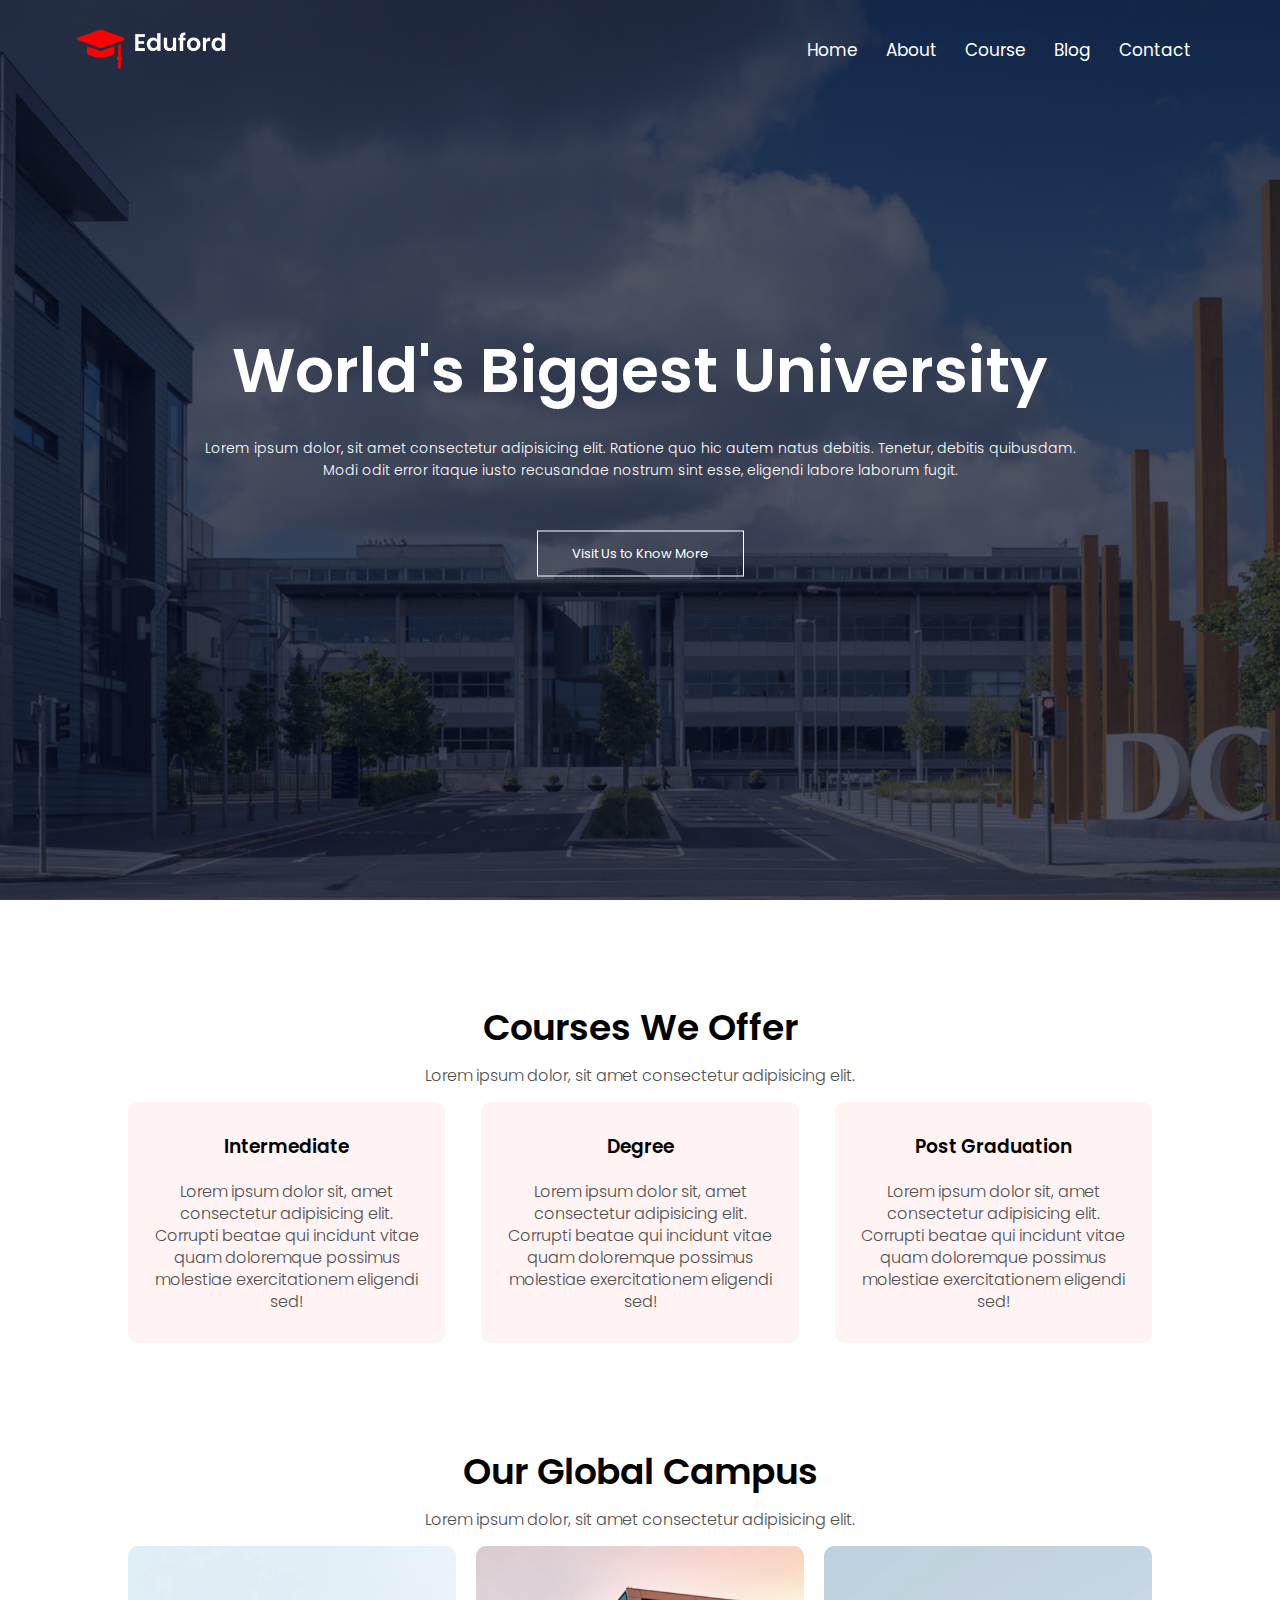
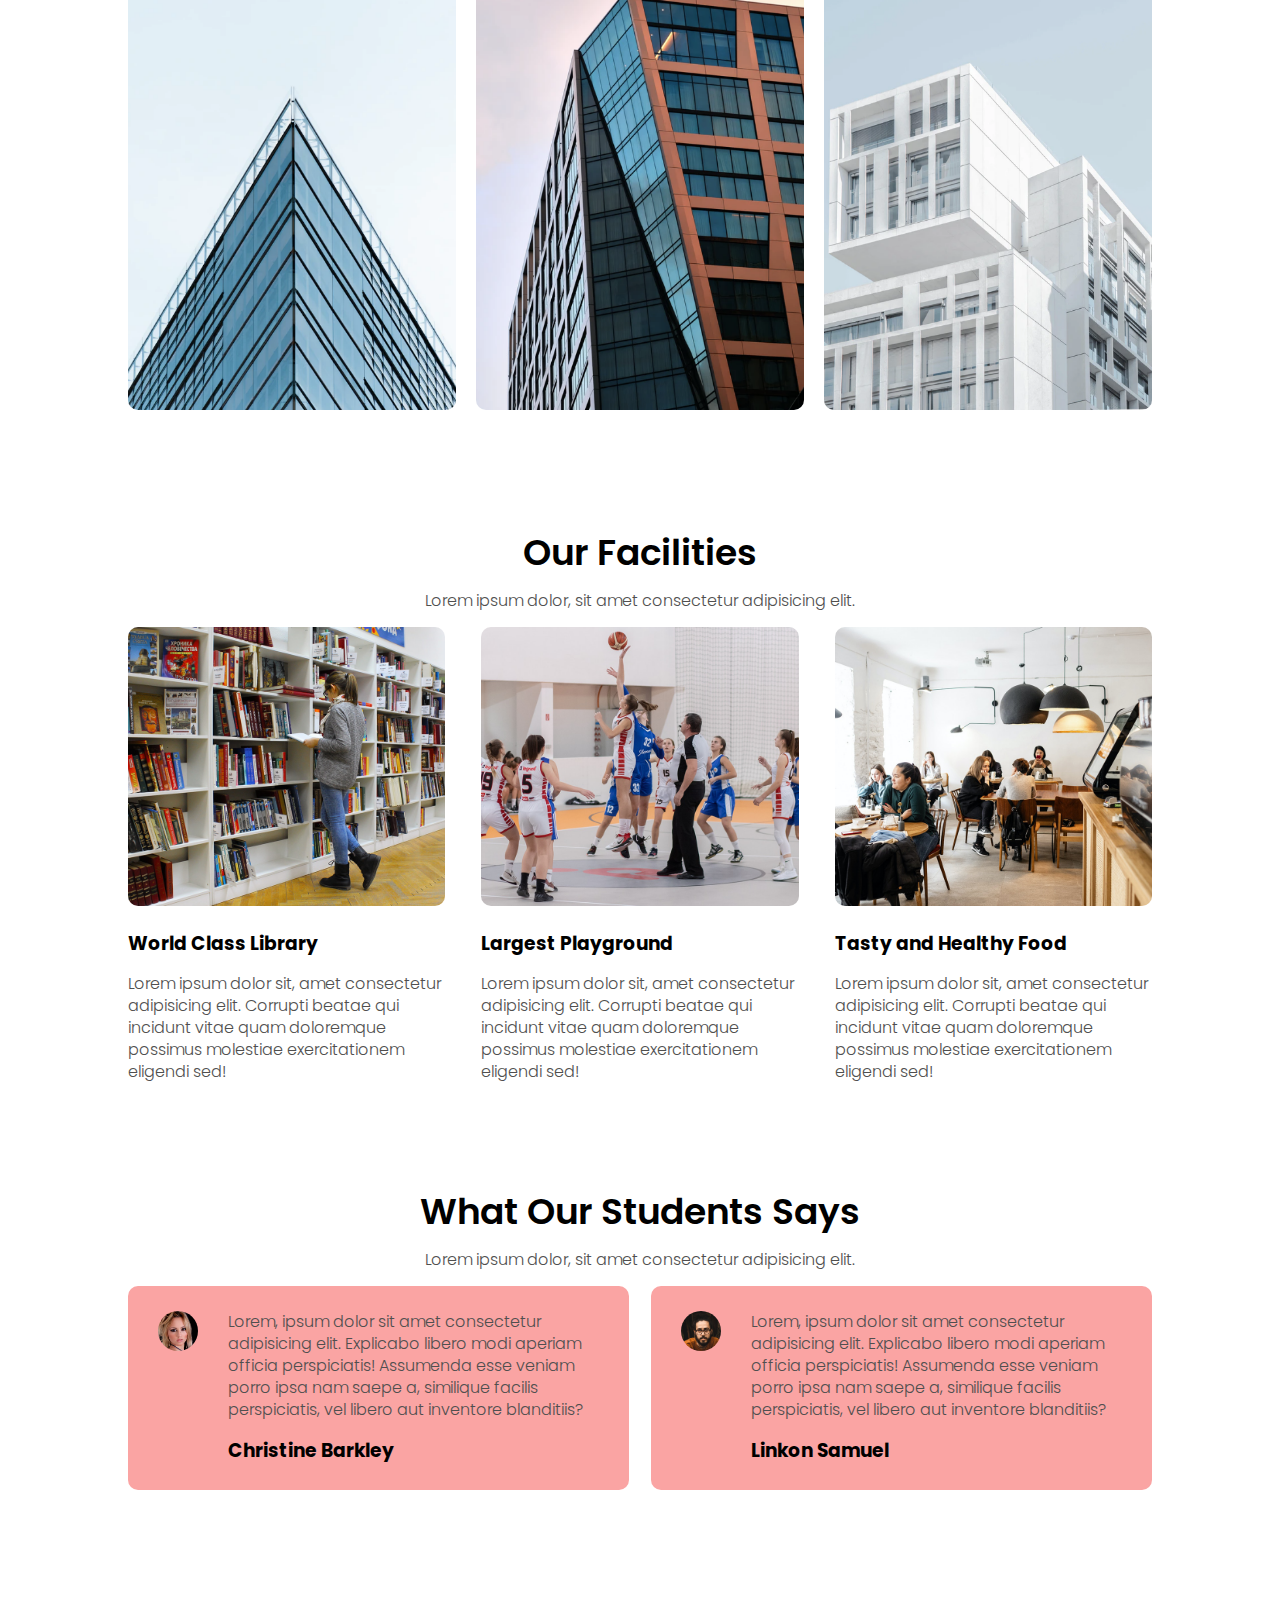
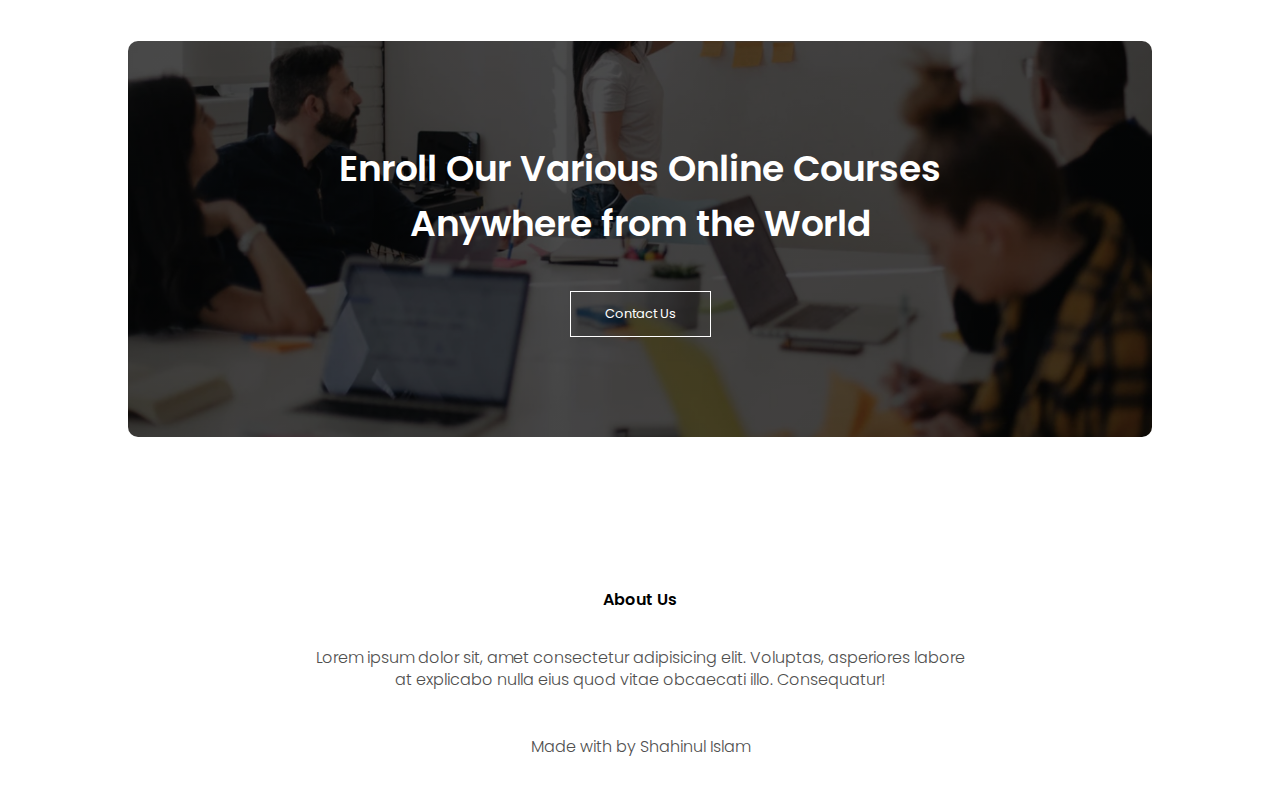
<file: index.html>
<!DOCTYPE html>
<html lang="en">
<head>
    <meta charset="UTF-8">
    <meta http-equiv="X-UA-Compatible" content="IE=edge">
    <meta name="viewport" content="width=device-width, initial-scale=1.0">
    <title>University Website Design</title>
    <link rel="preconnect" href="https://fonts.googleapis.com">
    <link rel="preconnect" href="https://fonts.gstatic.com" crossorigin>
    <link href="https://fonts.googleapis.com/css2?family=Poppins:ital,wght@0,200;0,300;0,400;0,700;1,500&display=swap" rel="stylesheet">
    <link rel="stylesheet" href="style.css">
    <link rel="stylesheet" href="https://pro.fontawesome.com/releases/v5.10.0/css/all.css" integrity="sha384-AYmEC3Yw5cVb3ZcuHtOA93w35dYTsvhLPVnYs9eStHfGJvOvKxVfELGroGkvsg+p" crossorigin="anonymous"/>

</head>
<body>


    <!---Header Section Started-->
    <section class="header1">
        <nav>
            <a><img src="img/logo.png" alt="logo"></a>
            <div class="nav-links" id="navLinks">
                <i class="fas fa-times" onclick="hideMenu()"></i>
                <ul>
                    <li><a href="index.html">Home</a></li>
                    <li><a href="about.html">About</a></li>
                    <li><a href="course.html">Course</a></li>
                    <li><a href="blog.html">Blog</a></li>
                    <li><a href="contact.html">Contact</a></li>
                
                </ul>
            </div>
            <i class="fas fa-bars" onclick="showMenu()"></i>

        </nav>
        <div class="text-box">
            <h1>World's Biggest University</h1>
            <p>Lorem ipsum dolor, sit amet consectetur adipisicing elit. Ratione quo hic autem natus debitis.
               Tenetur, debitis quibusdam. Modi odit error itaque iusto recusandae nostrum sint esse, eligendi
               labore laborum fugit.</p>
               <a href="#" class="hero-btn">Visit Us to Know More</a>
        </div>

    </section>

    <!---Header Section ends-->


    <!---Course Section Started-->
    <section class="course">
        <h1>Courses We Offer</h1>
        <p>Lorem ipsum dolor, sit amet consectetur adipisicing elit.</p>
        <div class="row">
            <div class="course-col">
                <h3>Intermediate</h3>
                <p>Lorem ipsum dolor sit, amet consectetur adipisicing elit.
                    Corrupti beatae qui incidunt vitae quam doloremque possimus
                    molestiae exercitationem eligendi sed!</p>
            </div>
            <div class="course-col">
                <h3>Degree</h3>
                <p>Lorem ipsum dolor sit, amet consectetur adipisicing elit.
                    Corrupti beatae qui incidunt vitae quam doloremque possimus
                    molestiae exercitationem eligendi sed!</p>
            </div>
            <div class="course-col">
                <h3>Post Graduation</h3>
                <p>Lorem ipsum dolor sit, amet consectetur adipisicing elit.
                    Corrupti beatae qui incidunt vitae quam doloremque possimus
                    molestiae exercitationem eligendi sed!</p>
            </div>
        </div>
    </section>


    <!---Course Section ends-->


    <!---Campus Section starts here-->

    <section class="campus">
        <h1>Our Global Campus</h1>
        <p>Lorem ipsum dolor, sit amet consectetur adipisicing elit.</p>
        <div class="row">
            <div class="campus-col">
                <img src="img/london.png">
                <div class="layer">
                    <h3>London</h3>
                </div>
            </div>
            <div class="campus-col">
                <img src="img/newyork.png">
                <div class="layer">
                    <h3>New York</h3>
                </div>
            </div>
            <div class="campus-col">
                <img src="img/washington.png">
                <div class="layer">
                    <h3>Washington</h3>
                </div>
            </div>
        </div>
    </section>


    <!---Campus Section ends-->

    <!---Facilities Section starts here-->

    <section class="facilities">
        <h1>Our Facilities</h1>
        <p>Lorem ipsum dolor, sit amet consectetur adipisicing elit.</p>

        <div class="row">
            <div class="facilites-col">
                <img src="img/library.png">
                <h3>World Class Library</h3>
                <p>Lorem ipsum dolor sit, amet consectetur adipisicing elit.
                    Corrupti beatae qui incidunt vitae quam doloremque possimus
                    molestiae exercitationem eligendi sed!</p>
            </div>
            <div class="facilites-col">
                <img src="img/basketball.png">
                <h3>Largest Playground</h3>
                <p>Lorem ipsum dolor sit, amet consectetur adipisicing elit.
                    Corrupti beatae qui incidunt vitae quam doloremque possimus
                    molestiae exercitationem eligendi sed!</p>
            </div>
            <div class="facilites-col">
                <img src="img/cafeteria.png">
                <h3>Tasty and Healthy Food</h3>
                <p>Lorem ipsum dolor sit, amet consectetur adipisicing elit.
                    Corrupti beatae qui incidunt vitae quam doloremque possimus
                    molestiae exercitationem eligendi sed!</p>
            </div>
        </div>

    </section>

    <!---Facilities Section ends here-->


    <!---Testimonials Section starts here-->

    <section class="testimonials">
        <h1>What Our Students Says</h1>
        <p>Lorem ipsum dolor, sit amet consectetur adipisicing elit.</p>

        <div class="row">
            <div class="testimonial-col">
                <img src="img/user1.jpg">
                <div>
                    <p>Lorem, ipsum dolor sit amet consectetur adipisicing elit.
                        Explicabo libero modi aperiam officia perspiciatis!
                        Assumenda esse veniam porro ipsa nam saepe a, similique facilis perspiciatis,
                        vel libero aut inventore blanditiis?</p>
                        <h3>Christine Barkley</h3>
                        <i class="fa fa-star"></i>
                        <i class="fa fa-star"></i>
                        <i class="fa fa-star"></i>
                        <i class="fa fa-star"></i>
                        
                        
                        
                </div>
                
            </div>
            <div class="testimonial-col">
                <img src="img/user2.jpg">
                <div>
                    <p>Lorem, ipsum dolor sit amet consectetur adipisicing elit.
                        Explicabo libero modi aperiam officia perspiciatis!
                        Assumenda esse veniam porro ipsa nam saepe a, similique facilis perspiciatis,
                        vel libero aut inventore blanditiis?</p>
                        <h3>Linkon Samuel</h3>
                        <i class="fa fa-star"></i>
                        <i class="fa fa-star"></i>
                        <i class="fa fa-star"></i>
                        <i class="fa fa-star"></i>
                        <i class="fa fa-star"></i>
                        
                </div>
                
            </div>
        </div>

    </section>


    <!---Testimonials Section ends here-->


     <!---Call to action Section starts here-->
     <section class="cta">
         <h1>Enroll Our Various Online Courses <br>Anywhere from the World</h1>
         <a href="#" class="hero-btn">Contact Us</a>

     </section>



     <!---Call to action Section ends here-->

     <!---Footer Section starts here-->

    <section class="footer">
        <h4>About Us</h4>
        <p>Lorem ipsum dolor sit, amet consectetur adipisicing elit.
            Voluptas, asperiores labore <br> at explicabo nulla eius quod 
            vitae obcaecati illo. Consequatur!</p>

            <div class="icons">
                
                <i class="fab fa-facebook"></i>
                <i class="fab fa-twitter"></i>
                <i class="fab fa-instagram"></i>
                <i class="fab fa-linkedin"></i>
            </div>
            <p class="last">Made with <i class="fas fa-heart"></i> by Shahinul Islam</i></p>
    </section>



     <!---Footer Section ends here-->



    <script src="main.js"></script>
    


</body>
</html>
</file>
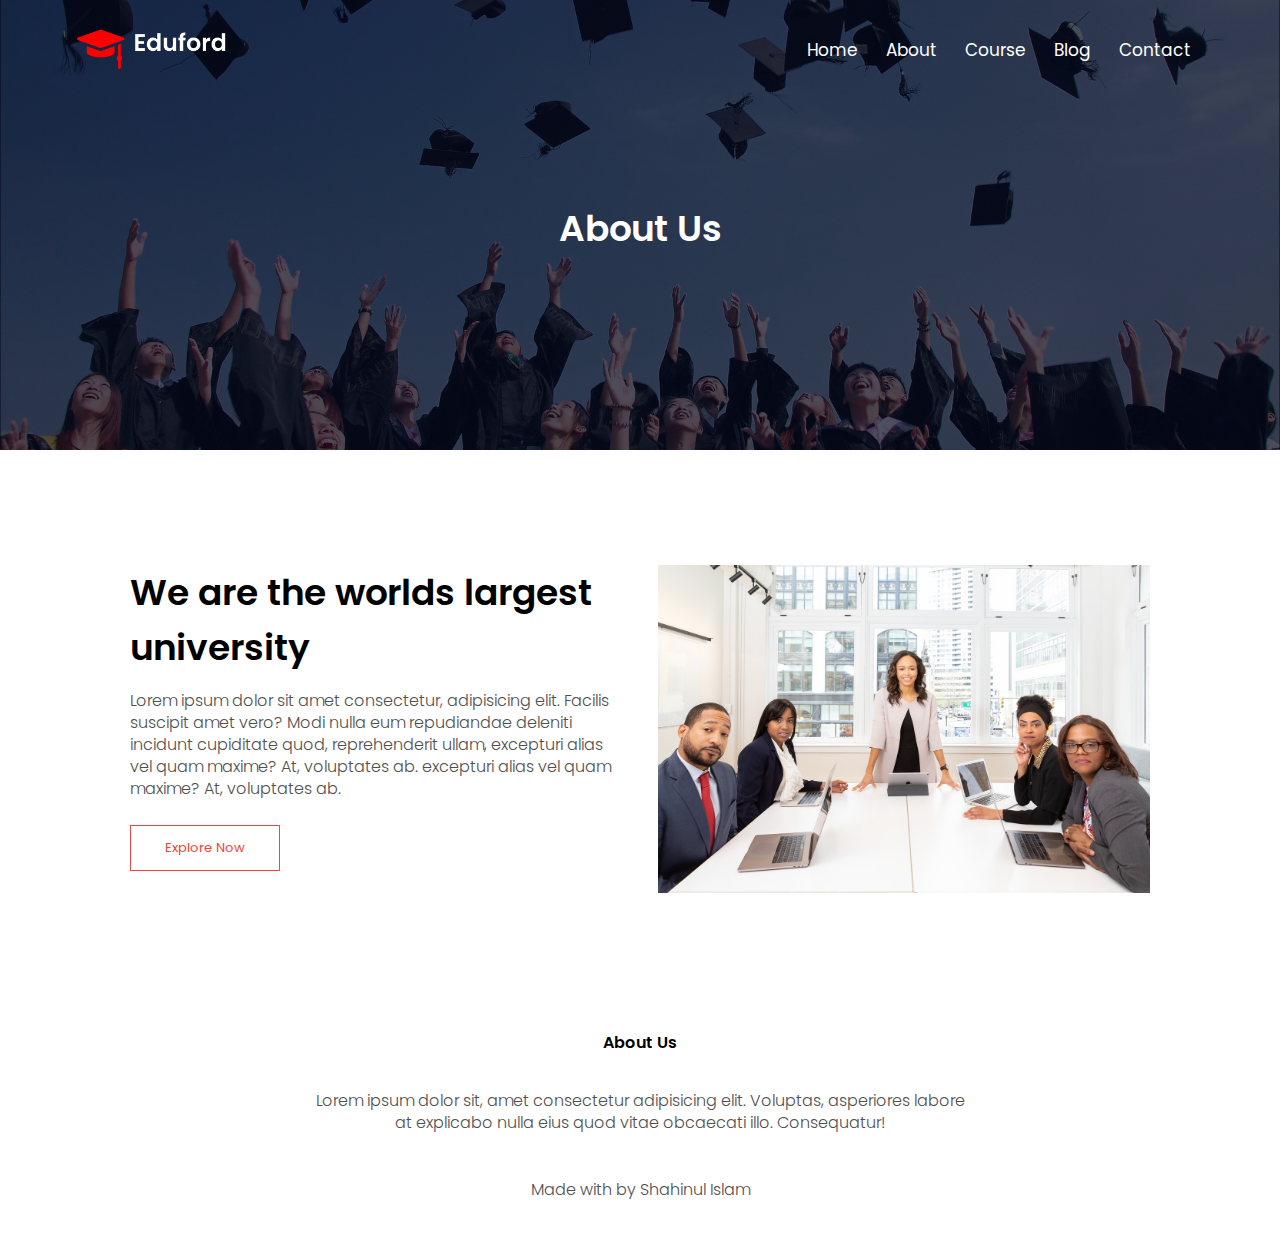
<file: about.html>
<!DOCTYPE html>
<html lang="en">
<head>
    <meta charset="UTF-8">
    <meta http-equiv="X-UA-Compatible" content="IE=edge">
    <meta name="viewport" content="width=device-width, initial-scale=1.0">
    <title>University Website Design</title>
    <link rel="preconnect" href="https://fonts.googleapis.com">
    <link rel="preconnect" href="https://fonts.gstatic.com" crossorigin>
    <link href="https://fonts.googleapis.com/css2?family=Poppins:ital,wght@0,200;0,300;0,400;0,700;1,500&display=swap" rel="stylesheet">
    <link rel="stylesheet" href="style.css">
    <link rel="stylesheet" href="https://pro.fontawesome.com/releases/v5.10.0/css/all.css" integrity="sha384-AYmEC3Yw5cVb3ZcuHtOA93w35dYTsvhLPVnYs9eStHfGJvOvKxVfELGroGkvsg+p" crossorigin="anonymous"/>

</head>
<body>




    <!---Header Section Started-->
    <section class="sub-header">
        <nav>
            <a><img src="img/logo.png" alt="logo"></a>
            <div class="nav-links" id="navLinks">
                <i class="fas fa-times" onclick="hideMenu()"></i>
                <ul>
                    <li><a href="index.html">Home</a></li>
                    <li><a href="about.html">About</a></li>
                    <li><a href="course.html">Course</a></li>
                    <li><a href="blog.html">Blog</a></li>
                    <li><a href="contact.html">Contact</a></li>
                
                </ul>
            </div>
            <i class="fas fa-bars" onclick="showMenu()"></i>

        </nav>
        <h1>About Us</h1>

    </section>

    <!---Header Section ends-->


    <!---About us content Section starts-->
    <section class="about-us">
        <div class="row">
            <div class="about-col">
                <h1>We are the worlds largest university</h1>
                <p>Lorem ipsum dolor sit amet consectetur, adipisicing elit. Facilis suscipit amet vero?
                    Modi nulla eum repudiandae deleniti incidunt cupiditate quod, reprehenderit ullam,
                    excepturi alias vel quam maxime? At, voluptates ab.
                    excepturi alias vel quam maxime? At, voluptates ab.</p>
                    <a href="#" class="hero-btn red-btn">Explore Now</a>

            </div>
            <div class="about-col">
                <img src="img/about.jpg" alt="">
                
            </div>
        </div>
    </section>



  <!---About us content Section ends-->








     <!---Footer Section starts here-->

    <section class="footer">
        <h4>About Us</h4>
        <p>Lorem ipsum dolor sit, amet consectetur adipisicing elit.
            Voluptas, asperiores labore <br> at explicabo nulla eius quod 
            vitae obcaecati illo. Consequatur!</p>

            <div class="icons">
                
                <i class="fab fa-facebook"></i>
                <i class="fab fa-twitter"></i>
                <i class="fab fa-instagram"></i>
                <i class="fab fa-linkedin"></i>
            </div>
            <p class="last">Made with <i class="fas fa-heart"></i> by Shahinul Islam</i></p>
    </section>



     <!---Footer Section ends here-->



    <script src="main.js"></script>
    


</body>
</html>
</file>
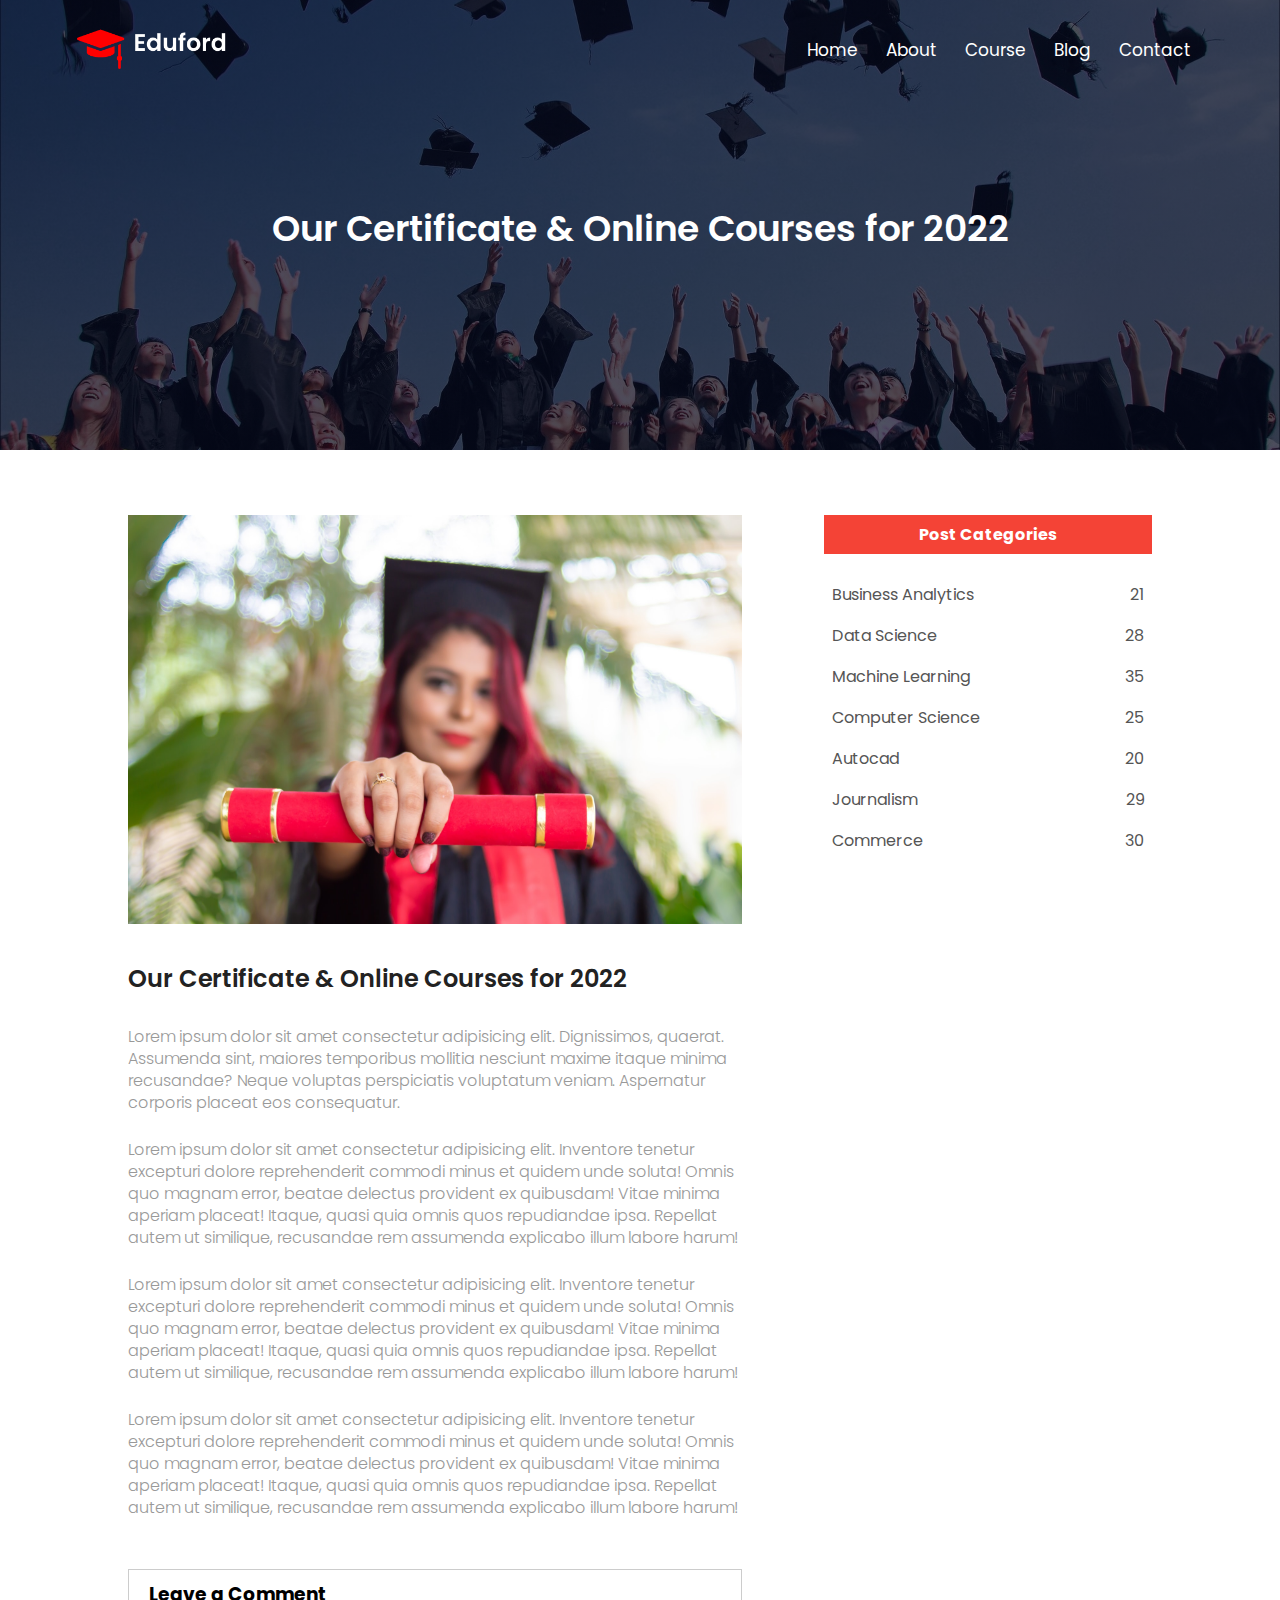
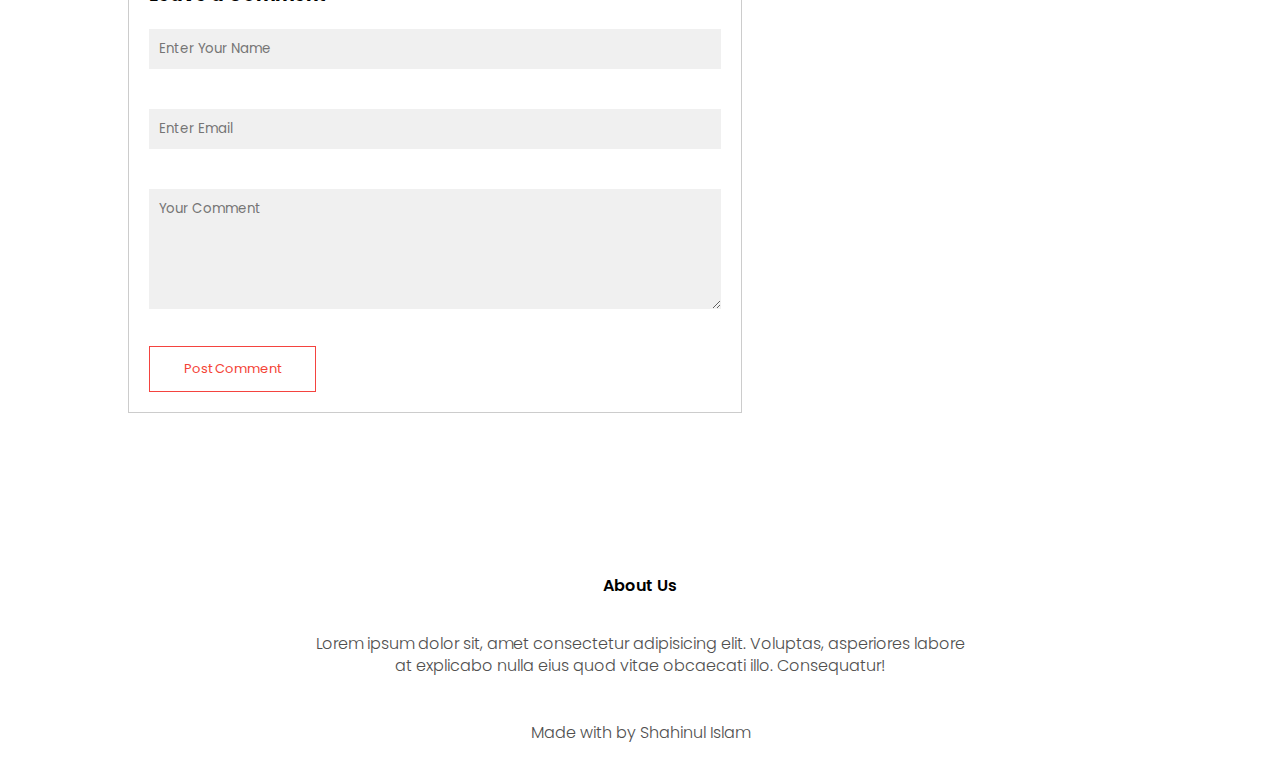
<file: blog.html>
<!DOCTYPE html>
<html lang="en">
<head>
    <meta charset="UTF-8">
    <meta http-equiv="X-UA-Compatible" content="IE=edge">
    <meta name="viewport" content="width=device-width, initial-scale=1.0">
    <title>University Website Design</title>
    <link rel="preconnect" href="https://fonts.googleapis.com">
    <link rel="preconnect" href="https://fonts.gstatic.com" crossorigin>
    <link href="https://fonts.googleapis.com/css2?family=Poppins:ital,wght@0,200;0,300;0,400;0,700;1,500&display=swap" rel="stylesheet">
    <link rel="stylesheet" href="style.css">
    <link rel="stylesheet" href="https://pro.fontawesome.com/releases/v5.10.0/css/all.css" integrity="sha384-AYmEC3Yw5cVb3ZcuHtOA93w35dYTsvhLPVnYs9eStHfGJvOvKxVfELGroGkvsg+p" crossorigin="anonymous"/>

</head>
<body>




    <!---Header Section Started-->
    <section class="sub-header">
        <nav>
            <a><img src="img/logo.png" alt="logo"></a>
            <div class="nav-links" id="navLinks">
                <i class="fas fa-times" onclick="hideMenu()"></i>
                <ul>
                    <li><a href="index.html">Home</a></li>
                    <li><a href="about.html">About</a></li>
                    <li><a href="course.html">Course</a></li>
                    <li><a href="blog.html">Blog</a></li>
                    <li><a href="contact.html">Contact</a></li>
                
                </ul>
            </div>
            <i class="fas fa-bars" onclick="showMenu()"></i>

        </nav>
        <h1>Our Certificate & Online Courses for 2022</h1>

    </section>

    <!---Header Section ends-->



    <!-------------blog page content starts------------------------------------------>    

    <section class="blog-content">
        <div class="row">
            <div class="blog-left">
                <img src="img/certificate.jpg">
                <h2>Our Certificate & Online Courses for 2022</h2>
                <p>Lorem ipsum dolor sit amet consectetur adipisicing elit.
                    Dignissimos, quaerat. Assumenda sint, maiores temporibus
                    mollitia nesciunt maxime itaque minima recusandae? Neque voluptas
                    perspiciatis voluptatum veniam. Aspernatur corporis placeat eos consequatur.</p>
                    <br>
                    <p>Lorem ipsum dolor sit amet consectetur adipisicing elit. Inventore tenetur
                        excepturi dolore reprehenderit commodi minus et quidem unde soluta!
                        Omnis quo magnam error, beatae delectus provident ex quibusdam!
                        Vitae minima aperiam placeat! Itaque, quasi quia omnis quos repudiandae ipsa.
                        Repellat autem ut similique, recusandae rem assumenda explicabo illum labore harum!</p>
                    <br>
                    <p>Lorem ipsum dolor sit amet consectetur adipisicing elit. Inventore tenetur
                        excepturi dolore reprehenderit commodi minus et quidem unde soluta!
                        Omnis quo magnam error, beatae delectus provident ex quibusdam!
                        Vitae minima aperiam placeat! Itaque, quasi quia omnis quos repudiandae ipsa.
                        Repellat autem ut similique, recusandae rem assumenda explicabo illum labore harum!</p>
                    <br>
                    <p>Lorem ipsum dolor sit amet consectetur adipisicing elit. Inventore tenetur
                        excepturi dolore reprehenderit commodi minus et quidem unde soluta!
                        Omnis quo magnam error, beatae delectus provident ex quibusdam!
                        Vitae minima aperiam placeat! Itaque, quasi quia omnis quos repudiandae ipsa.
                        Repellat autem ut similique, recusandae rem assumenda explicabo illum labore harum!</p>


                        <div class="comment-box">
                            <h3>Leave a Comment</h3>
                            <form class="comment-form">
                                <input type="text" placeholder="Enter Your Name">
                                <input type="email" placeholder="Enter Email">
                                <textarea rows="5" placeholder="Your Comment"></textarea>
                                <button type="submit" class="hero-btn red-btn">Post Comment</button>
                            </form>
                        </div>
            </div>
            <div class="blog-right">
                <h3>Post Categories</h3>
                <div>
                    <span>Business Analytics</span>
                    <span>21</span>
                </div>
                <div>
                    <span>Data Science</span>
                    <span>28</span>
                </div>
                <div>
                    <span>Machine Learning</span>
                    <span>35</span>
                </div>
                <div>
                    <span>Computer Science</span>
                    <span>25</span>
                </div>
                <div>
                    <span>Autocad</span>
                    <span>20</span>
                </div>
                <div>
                    <span>Journalism</span>
                    <span>29</span>
                </div>
                <div>
                    <span>Commerce</span>
                    <span>30</span>
                </div>
            </div>
        </div>
    </section>



    <!-----------------blog page content ends---------------------->    


   

     <!---Footer Section starts here-->

    <section class="footer">
        <h4>About Us</h4>
        <p>Lorem ipsum dolor sit, amet consectetur adipisicing elit.
            Voluptas, asperiores labore <br> at explicabo nulla eius quod 
            vitae obcaecati illo. Consequatur!</p>

            <div class="icons">
                
                <i class="fab fa-facebook"></i>
                <i class="fab fa-twitter"></i>
                <i class="fab fa-instagram"></i>
                <i class="fab fa-linkedin"></i>
            </div>
            <p class="last">Made with <i class="fas fa-heart"></i> by Shahinul Islam</i></p>
    </section>

     <!---Footer Section ends here-->



    <script src="main.js"></script>
    


</body>
</html>
</file>
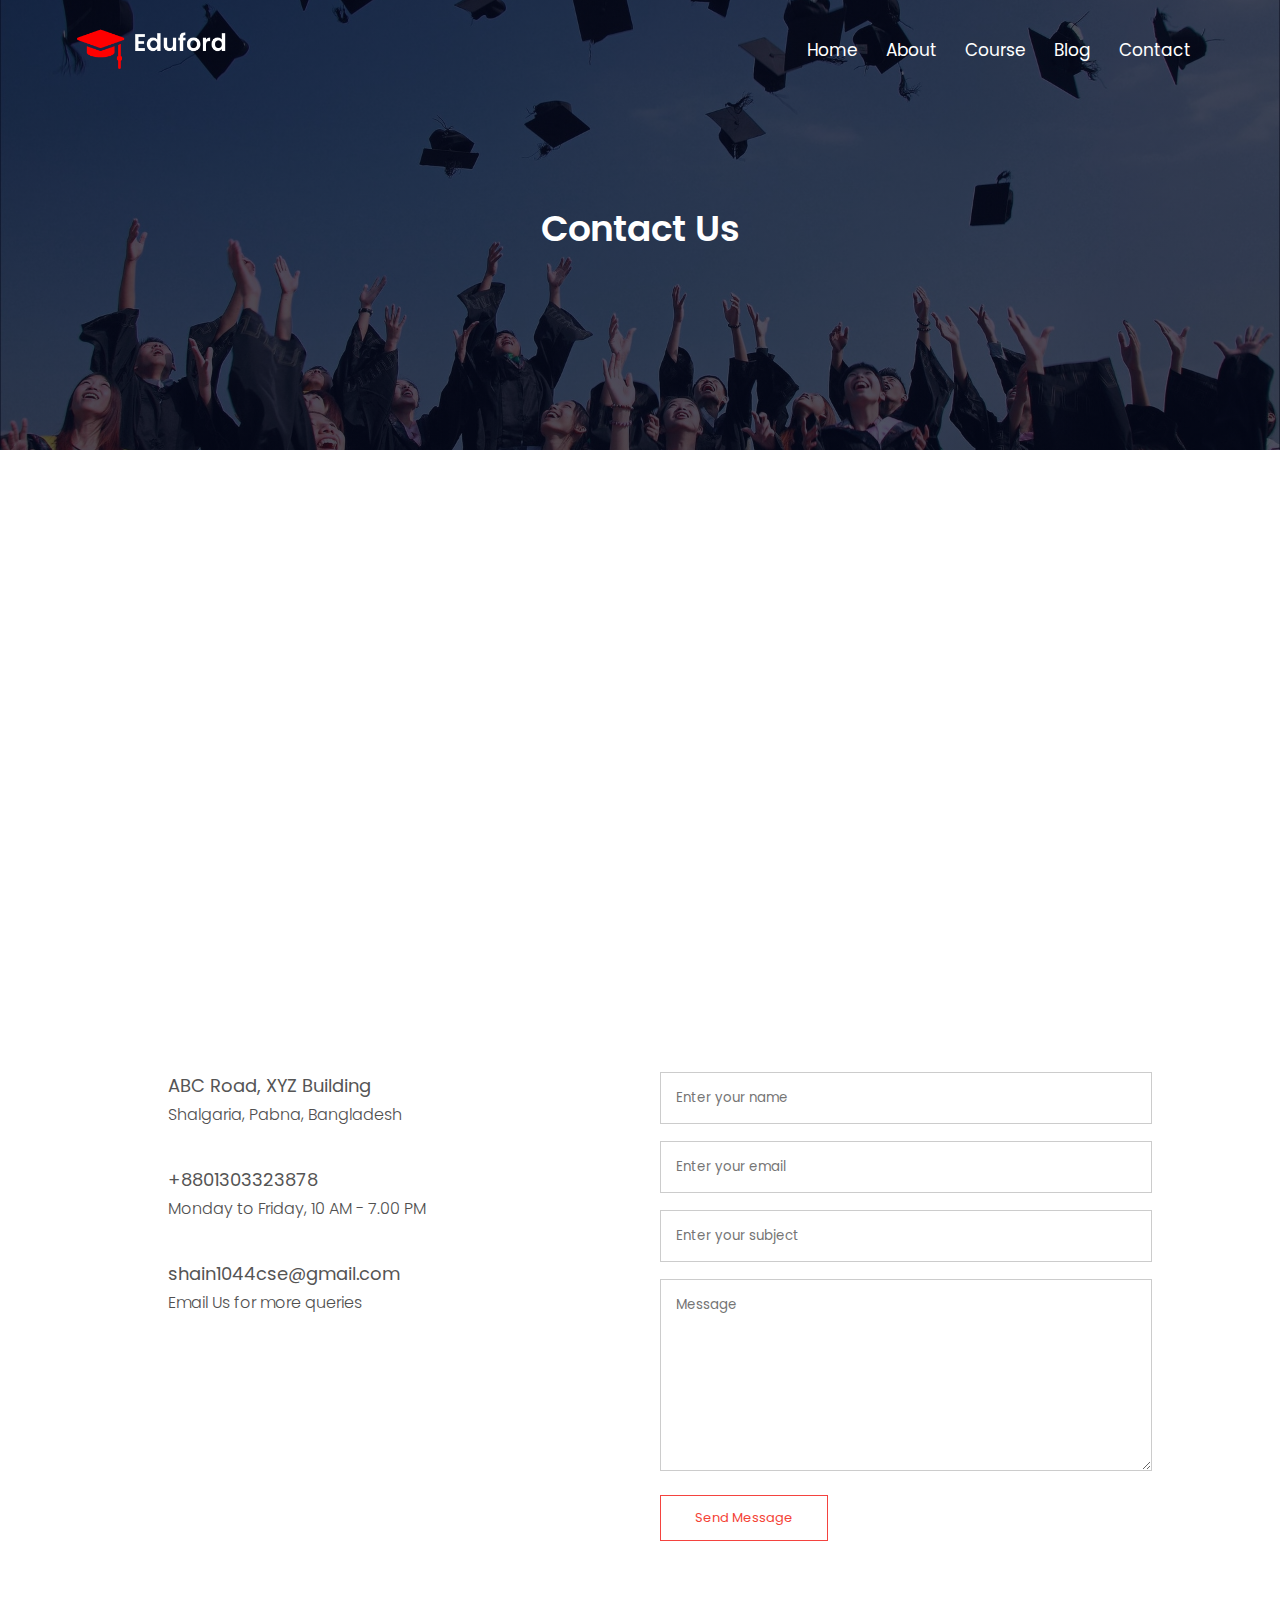
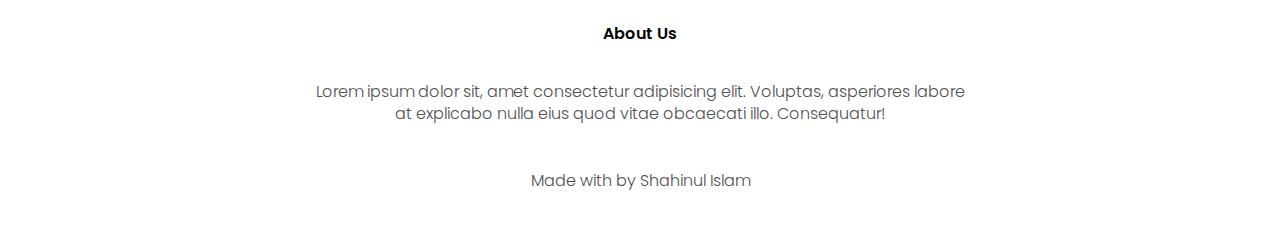
<file: contact.html>
<!DOCTYPE html>
<html lang="en">
<head>
    <meta charset="UTF-8">
    <meta http-equiv="X-UA-Compatible" content="IE=edge">
    <meta name="viewport" content="width=device-width, initial-scale=1.0">
    <title>University Website Design</title>
    <link rel="preconnect" href="https://fonts.googleapis.com">
    <link rel="preconnect" href="https://fonts.gstatic.com" crossorigin>
    <link href="https://fonts.googleapis.com/css2?family=Poppins:ital,wght@0,200;0,300;0,400;0,700;1,500&display=swap" rel="stylesheet">
    <link rel="stylesheet" href="style.css">
    <link rel="stylesheet" href="https://pro.fontawesome.com/releases/v5.10.0/css/all.css" integrity="sha384-AYmEC3Yw5cVb3ZcuHtOA93w35dYTsvhLPVnYs9eStHfGJvOvKxVfELGroGkvsg+p" crossorigin="anonymous"/>

</head>
<body>




    <!---Header Section Started-->
    <section class="sub-header">
        <nav>
            <a><img src="img/logo.png" alt="logo"></a>
            <div class="nav-links" id="navLinks">
                <i class="fas fa-times" onclick="hideMenu()"></i>
                <ul>
                    <li><a href="index.html">Home</a></li>
                    <li><a href="about.html">About</a></li>
                    <li><a href="course.html">Course</a></li>
                    <li><a href="blog.html">Blog</a></li>
                    <li><a href="contact.html">Contact</a></li>
                
                </ul>
            </div>
            <i class="fas fa-bars" onclick="showMenu()"></i>

        </nav>
        <h1>Contact Us</h1>

    </section>

    <!---Header Section ends-->


    <!---Contact us content Section starts-->

    <section class="location">
        <iframe src="https://www.google.com/maps/embed?pb=!1m18!1m12!1m3!1d30294570.451818634!2d-89.14850144852282!3d22.047006318366954!2m3!1f0!2f0!3f0!3m2!1i1024!2i768!4f13.1!3m3!1m2!1s0x87d8b5460f9c0fcf%3A0x94fa9481183c7669!2sWashington%20University%20in%20St.%20Louis!5e0!3m2!1sen!2sbd!4v1638083046159!5m2!1sen!2sbd" width="600" height="450" style="border:0;" allowfullscreen="" loading="lazy"></iframe>
    </section>

    <section class="contact-us">
        <div class="row">
            <div class="contact-col">
                <div>
                    <i class="fas fa-home"></i>
                    <span>
                        <h5>ABC Road, XYZ Building</h5>
                        <p>Shalgaria, Pabna, Bangladesh</p>
                    </span>
                </div>
                <div>
                    <i class="fas fa-phone"></i>
                    <span>
                        <h5>+8801303323878</h5>
                        <p>Monday to Friday, 10 AM - 7.00 PM</p>
                    </span>
                </div>
                <div>
                    <i class="far fa-envelope-open"></i>
                    <span>
                        <h5>shain1044cse@gmail.com</h5>
                        <p>Email Us for more queries</p>
                    </span>
                </div>

            </div>
            <div class="contact-col">
                <form action="form-handler.php" method="post">
                    <input type="text" placeholder="Enter your name" name="name" required>
                    <input type="email" placeholder="Enter your email" name="email" required>
                    <input type="text" placeholder="Enter your subject" name="subject" required>
                    <textarea rows="8" placeholder="Message" name="message" required></textarea>
                    <button type="submit" class="hero-btn red-btn">Send Message</button>
                </form>
                
            </div>
        </div>
    </section>
    



  <!---Contact us content Section ends-->








     <!---Footer Section starts here-->

    <section class="footer">
        <h4>About Us</h4>
        <p>Lorem ipsum dolor sit, amet consectetur adipisicing elit.
            Voluptas, asperiores labore <br> at explicabo nulla eius quod 
            vitae obcaecati illo. Consequatur!</p>

            <div class="icons">
                
                <i class="fab fa-facebook"></i>
                <i class="fab fa-twitter"></i>
                <i class="fab fa-instagram"></i>
                <i class="fab fa-linkedin"></i>
            </div>
            <p class="last">Made with <i class="fas fa-heart"></i> by Shahinul Islam</i></p>
    </section>



     <!---Footer Section ends here-->



    <script src="main.js"></script>
    


</body>
</html>
</file>
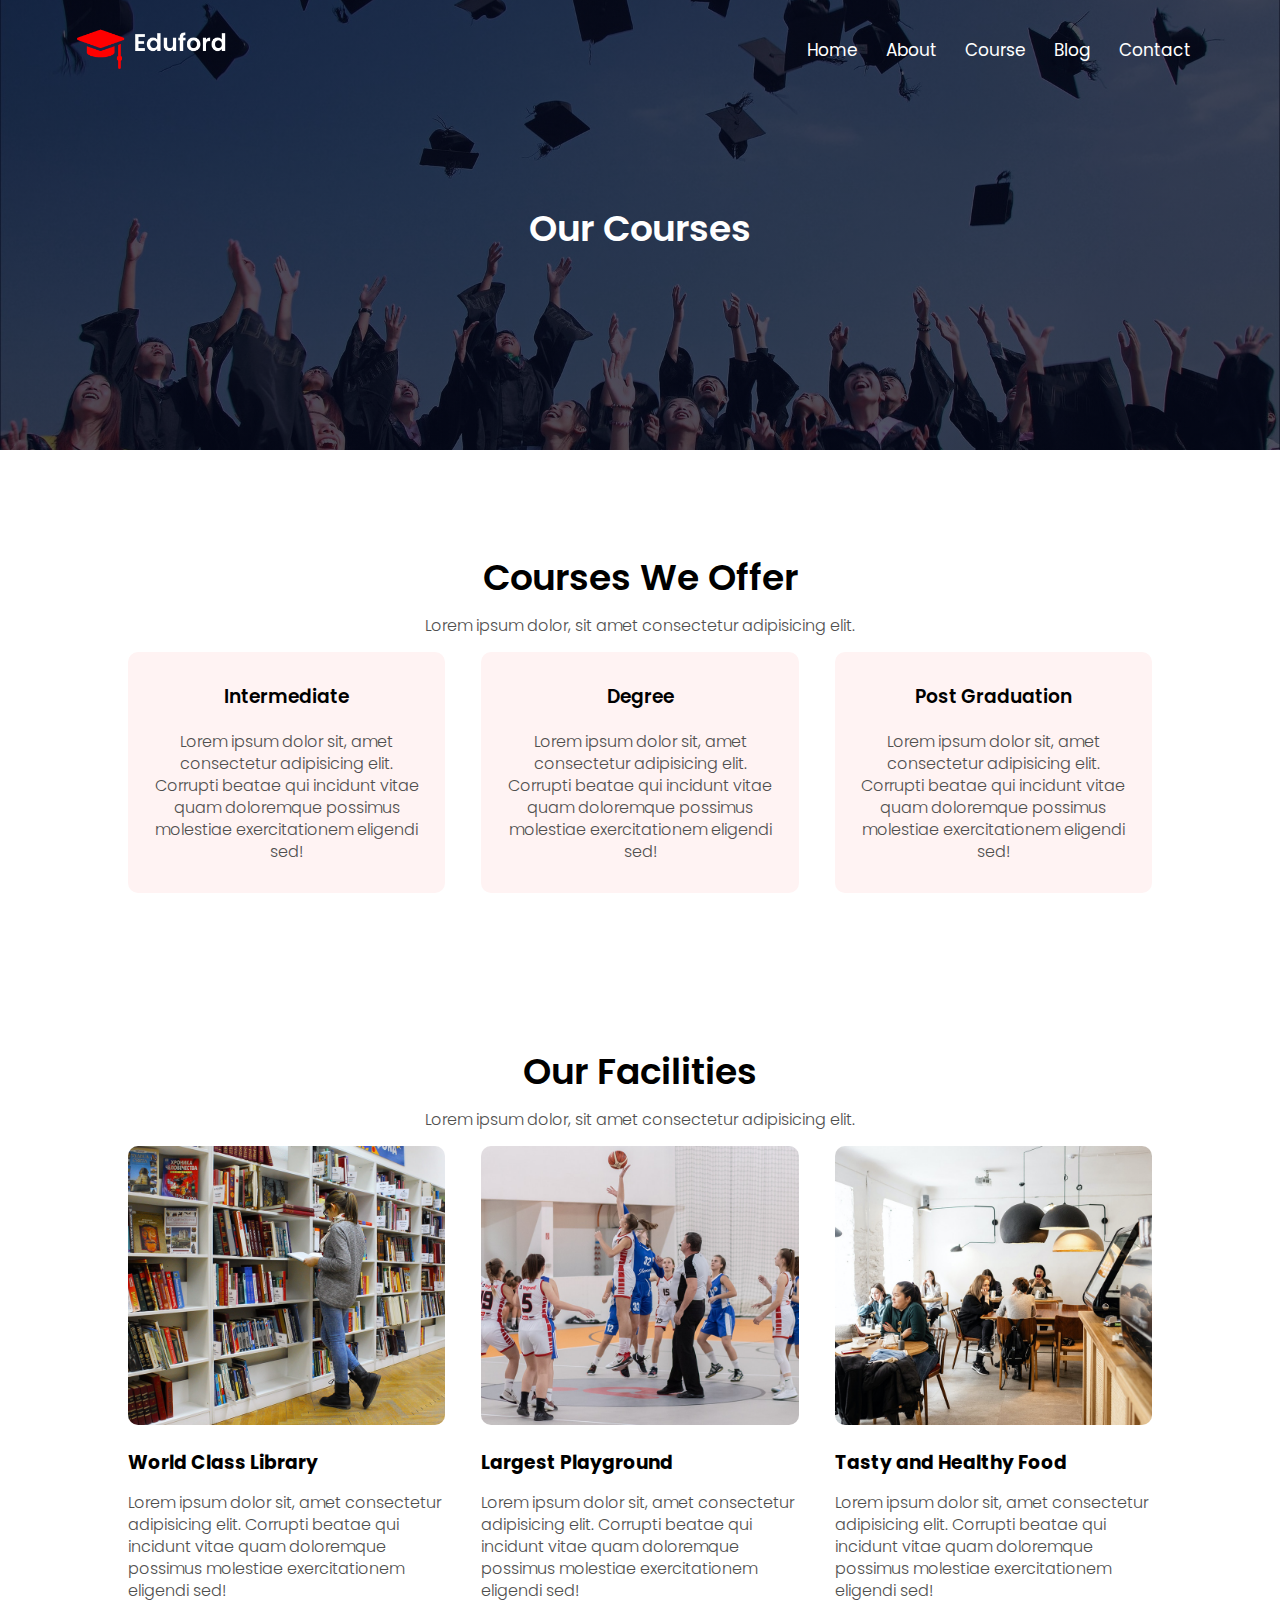
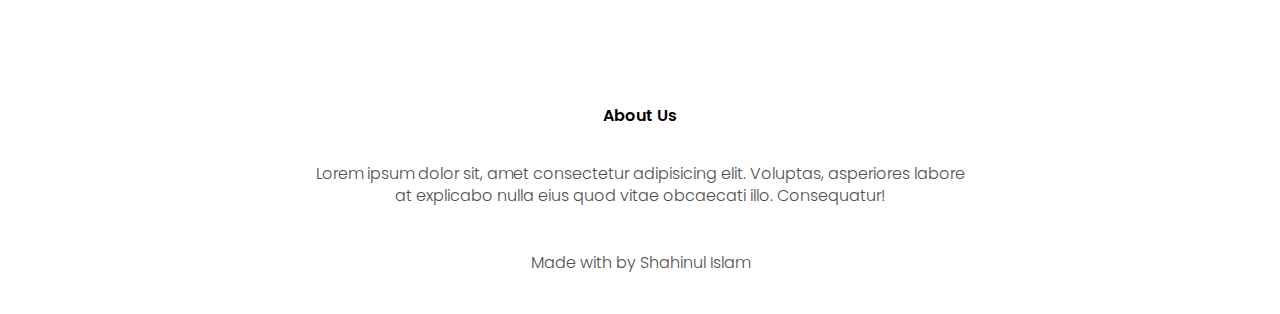
<file: course.html>
<!DOCTYPE html>
<html lang="en">
<head>
    <meta charset="UTF-8">
    <meta http-equiv="X-UA-Compatible" content="IE=edge">
    <meta name="viewport" content="width=device-width, initial-scale=1.0">
    <title>University Website Design</title>
    <link rel="preconnect" href="https://fonts.googleapis.com">
    <link rel="preconnect" href="https://fonts.gstatic.com" crossorigin>
    <link href="https://fonts.googleapis.com/css2?family=Poppins:ital,wght@0,200;0,300;0,400;0,700;1,500&display=swap" rel="stylesheet">
    <link rel="stylesheet" href="style.css">
    <link rel="stylesheet" href="https://pro.fontawesome.com/releases/v5.10.0/css/all.css" integrity="sha384-AYmEC3Yw5cVb3ZcuHtOA93w35dYTsvhLPVnYs9eStHfGJvOvKxVfELGroGkvsg+p" crossorigin="anonymous"/>

</head>
<body>




    <!---Header Section Started-->
    <section class="sub-header">
        <nav>
            <a><img src="img/logo.png" alt="logo"></a>
            <div class="nav-links" id="navLinks">
                <i class="fas fa-times" onclick="hideMenu()"></i>
                <ul>
                    <li><a href="index.html">Home</a></li>
                    <li><a href="about.html">About</a></li>
                    <li><a href="course.html">Course</a></li>
                    <li><a href="blog.html">Blog</a></li>
                    <li><a href="contact.html">Contact</a></li>
                
                </ul>
            </div>
            <i class="fas fa-bars" onclick="showMenu()"></i>

        </nav>
        <h1>Our Courses</h1>

    </section>

    <!---Header Section ends-->


    <!---Courses content Section starts-->

    <section class="course">
        <h1>Courses We Offer</h1>
        <p>Lorem ipsum dolor, sit amet consectetur adipisicing elit.</p>
        <div class="row">
            <div class="course-col">
                <h3>Intermediate</h3>
                <p>Lorem ipsum dolor sit, amet consectetur adipisicing elit.
                    Corrupti beatae qui incidunt vitae quam doloremque possimus
                    molestiae exercitationem eligendi sed!</p>
            </div>
            <div class="course-col">
                <h3>Degree</h3>
                <p>Lorem ipsum dolor sit, amet consectetur adipisicing elit.
                    Corrupti beatae qui incidunt vitae quam doloremque possimus
                    molestiae exercitationem eligendi sed!</p>
            </div>
            <div class="course-col">
                <h3>Post Graduation</h3>
                <p>Lorem ipsum dolor sit, amet consectetur adipisicing elit.
                    Corrupti beatae qui incidunt vitae quam doloremque possimus
                    molestiae exercitationem eligendi sed!</p>
            </div>
        </div>
    </section>
    



  <!---Courses content Section ends-->


  <!---Facilities Section starts here-->

  <section class="facilities">
    <h1>Our Facilities</h1>
    <p>Lorem ipsum dolor, sit amet consectetur adipisicing elit.</p>

    <div class="row">
        <div class="facilites-col">
            <img src="img/library.png">
            <h3>World Class Library</h3>
            <p>Lorem ipsum dolor sit, amet consectetur adipisicing elit.
                Corrupti beatae qui incidunt vitae quam doloremque possimus
                molestiae exercitationem eligendi sed!</p>
        </div>
        <div class="facilites-col">
            <img src="img/basketball.png">
            <h3>Largest Playground</h3>
            <p>Lorem ipsum dolor sit, amet consectetur adipisicing elit.
                Corrupti beatae qui incidunt vitae quam doloremque possimus
                molestiae exercitationem eligendi sed!</p>
        </div>
        <div class="facilites-col">
            <img src="img/cafeteria.png">
            <h3>Tasty and Healthy Food</h3>
            <p>Lorem ipsum dolor sit, amet consectetur adipisicing elit.
                Corrupti beatae qui incidunt vitae quam doloremque possimus
                molestiae exercitationem eligendi sed!</p>
        </div>
    </div>

</section>

<!---Facilities Section ends here-->


     <!---Footer Section starts here-->

    <section class="footer">
        <h4>About Us</h4>
        <p>Lorem ipsum dolor sit, amet consectetur adipisicing elit.
            Voluptas, asperiores labore <br> at explicabo nulla eius quod 
            vitae obcaecati illo. Consequatur!</p>

            <div class="icons">
                
                <i class="fab fa-facebook"></i>
                <i class="fab fa-twitter"></i>
                <i class="fab fa-instagram"></i>
                <i class="fab fa-linkedin"></i>
            </div>
            <p class="last">Made with <i class="fas fa-heart"></i> by Shahinul Islam</i></p>
    </section>

     <!---Footer Section ends here-->



    <script src="main.js"></script>
    


</body>
</html>
</file>
<file: style.css>
*{
    margin: 0;
    padding: 0;
    font-family: 'Poppins', sans-serif;
}
.header1{
    height: 100vh;
    width: 100%;
    background-image: linear-gradient(to right, rgba(4,9,30,0.7), rgba(4,9,30,0.7)), url(img/banner.png);
    background-position: center;
    background-size: cover;
    position: relative;
}
nav{
    display: flex;
    padding: 2% 6%;
    justify-content: space-between;
    align-items: center;
}

nav img{
    width: 150px;
}

.nav-links{

    flex: 1;
    text-align: right;
}

.nav-links ul li{
    list-style: none;
    display: inline-block;
    padding: 8px 12px;
    position: relative;
}

.nav-links ul li a{
    text-decoration: none;
    color: white;
    font-size: 17px;
}

.nav-links ul li::after{
    content: '';
    width: 0%;
    height: 2px;
    background: #f4433f;
    display: block;
    margin: auto;
    transition: 0.5s;
}

.nav-links ul li:hover::after{
    width: 100%;
}

.text-box{
    width: 70%;
    color: white;
    position: absolute;
    top: 50%;
    left: 50%;
    transform: translate(-50%, -50%);
    text-align: center;

}

.text-box h1{
    font-size: 62px;
}

.text-box p{
    font-size: 14px;
    margin: 10px 0px 40px;
    color: white;
}

.hero-btn{
    display: inline-block;
    text-decoration: none;
    color: white;
    border: 1px solid #fff;
    padding: 12px 34px;
    font-size: 13px;
    background: transparent;
    position: relative;
    cursor: pointer;
}
.hero-btn:hover{
    border: 1px solid #f4433f;
    background: #f4433f;
    transition: 1s;
}

nav .fas{
    display: none;
}

@media(max-width: 700px){
    .text-box h1{
        font-size: 20px;
    }
    .nav-links ul li{
        display: block;

    }
    .nav-links{
        position: fixed;
        background: #f4433f;
        height: 100vh;
        width: 200px;
        top: 0%;
        right: -200px;
        text-align: left;
        z-index: 2;
        transition: 1s;
    }
    nav .fas{
        display: block;
        margin: 10px;
        color: white;
        cursor: pointer;
        font-size: 22px;
    }

    .nav-links ul{
        padding: 30px;

    }

}


/*-------course-----*/

.course{
    width: 80%;
    margin: auto;
    text-align: center;
    padding-top: 100px;

}

h1{
    font-size: 36px;
    font-weight: 600;
}
p{
    color: rgb(80, 79, 79);
    font-size: 16px;
    font-weight: 300;
    line-height: 22px;
    padding: 10px;
}

.row{
    margin-top: 5px;
    display: flex;
    justify-content: space-between;
}

.course-col{
    flex-basis: 31%;
    background: #fff3f3;
    border-radius: 10px;
    margin-bottom: 5%;
    padding: 20px 12px;
    box-sizing: border-box;
    

}

.course-col h3{
    font-weight: 600;
    text-align: center;
    margin: 10px 0;
}

.course-col:hover{
    box-shadow: 0 0 20px 0px rgba(0,0,0,0.2);
    transition: 0.5s;
}

@media(max-width:700px){
    .row{
        flex-direction: column;
    }
}

/*-----Campus----*/

.campus{
    width: 80%;
    margin: auto;
    text-align: center;
    padding-top: 50px;

}

.campus-col{
    flex-basis: 32%;
    border-radius: 10px;
    margin-bottom: 30ox;
    position: relative;
    overflow: hidden;
    margin-bottom: 15px;
    
    

}

.campus-col img{
    width: 100%;
    display: block;
}

.layer{
    background:transparent;
    height: 100%;
    width: 100%;
    position: absolute;
    top: 0;
    left: 0;
    transition: .5s;

}

.layer:hover{
    background: rgba(226,0,0,.7);
}

.layer h3{
    width: 100%;
    font-weight: 500;
    color: #fff;
    font-size: 26px;
    bottom: 0;
    left: 50%;
    transform: translateX(-50%);
    position: absolute;
    opacity: 0;
}

.layer:hover h3{
    bottom: 49%;
    opacity: 1;
    transition: 0.5s;
}

/*----facilities----*/

.facilities{
    width: 80%;
    margin: auto;
    text-align: center;
    padding-top: 100px;
}

.facilites-col{
    flex-basis: 31%;
    border-radius: 10px;
    margin-bottom: 5%;
    
}
.facilites-col img{
    width: 100%;
    border-radius: 10px;
}

.facilites-col p{
    text-align: left;
    padding: 0;
}

.facilites-col h3{
    text-align: left;
    margin-top: 16px;
    margin-bottom: 15px;
}

.testimonials{

    width: 80%;
    margin: auto;
    text-align: center;
    padding-top: 50px;
}

.testimonial-col{
    flex-basis: 44%;
    border-radius: 10px;
    margin-bottom: 5%;
    text-align: left;
    background: #faa4a3;
    padding: 25px;
    cursor: pointer;
    display: flex;
}

.testimonial-col img{
    height: 40px;
    margin-left: 5px;
    margin-right: 30px;
    border-radius: 50%;
}

.testimonial-col p{
    padding: 0%;
}

.testimonial-col h3{
    margin-top: 15px;
    text-align: left;
}

.testimonial-col .fa{
    color: #fff;
}

@media(max-width: 700px){
    .testimonial-col img{
        margin-left: 0px;
        margin-right: 15px;
        
    }

}

/*---call to action---*/

.cta{
    margin: 100px auto;
    width: 80%;
    background-image: linear-gradient(rgba(0,0,0,0.7),rgba(0,0,0,0.7)),url(img/banner2.jpg);
    background-position: center;
    background-size: cover;
    border-radius: 10px;
    text-align: center;
    padding: 100px 0;
}

.cta h1{
    color: white;
    margin-bottom: 40px;
}

@media(max-width:700px){
    .cta h1{
        font-size: 24px;
    }
}


/*-------footer-----*/

.footer{
    width: 100%;
    text-align: center;
    padding: 30px 0;
}

.footer h4{
    margin-top: 20px;
    margin-bottom: 25px;
    font-weight: 600;

}

.icons .fab{
    color: tomato;
    margin: 0 13px;
    padding: 18px 0;
    cursor: pointer;
}

.last .fas{
    color: red;
}


/*-----------About us page--------------*/


.sub-header{
    height: 50vh;
    width: 100%;
    background-image: linear-gradient(rgba(4,9,30,0.7),rgba(4,9,30,0.7)), url(img/background.jpg);
    background-position: center;
    background-size: cover;
    text-align: center;
    color: #fff;
}

.sub-header h1{
    margin-top: 100px;
}

.about-us{
    width: 80%;
    margin: auto;
    padding-top: 80px;
    padding-bottom: 50px;
}

.about-col{
    flex-basis: 48%;
    padding: 30px 2px;
}

.about-col img{
    width: 100%;

}

.about-col h1{
    padding-top: 0;
}

.about-col p{
    padding: 15px 0 25px;
}

.red-btn{
    border: 1px solid #f4433f;
    background: transparent;
    color: #f44336;
}

.red-btn:hover{
    color: #fff;
}


/*-----------blog content-----------------*/

.blog-content{
    width: 80%;
    margin: auto;
    padding: 60px 0;

}

.blog-left{
    flex-basis: 60%;
}

.blog-left img{
    width: 100%;

}

.blog-left h2{
    color: #222;
    font-weight: 600;
    margin: 30px 0;
}

.blog-left p{
    color: #999;
    padding: 0;

}

.blog-right{
    flex-basis: 32%;
}

.blog-right h3{
    background: #f44336;
    color: white;
    padding: 7px 0;
    font-size: 16px;
    margin-bottom: 20px;
    text-align: center;
}

.blog-right div{
    display: flex;
    align-items: center;
    justify-content: space-between;
    color: #555;
    padding: 8px;
    box-sizing: border-box;
}


.comment-box{
    border: 1px solid #ccc;
    margin: 50px 0;
    padding: 10px 20px;
}

.comment-box h3{
    text-align: left;
}

.comment-form input, .comment-form textarea{
    width: 100%;
    padding: 10px;
    margin: 20px 0;
    box-sizing: border-box;
    border: none;
    outline: none;
    background: #f0f0f0;
}

.comment-form button{
    margin: 10px 0;
}

@media(max-width:700px){
    .sub-header h1{
        font-size: 24px;
    }
}



/*-----------------Contact Us----------------------*/

.location{
    width: 80%;
    margin: auto;
    padding: 80px 0;
}

.location iframe{
    width: 100%;
}

.contact-us{
    width: 80%;
    margin: auto;

}

.contact-col{
    flex-basis: 48%;
    margin-bottom: 30px;
}

.contact-col div{
    display: flex;
    align-items: center;
    margin-bottom: 40px;

}

.contact-col div .fas, .far{
    font-size: 28px;
    color: #f4433f;
    margin: 10px;
    margin-right: 30px;

}


.contact-col div p{
    padding: 0;

}

.contact-col div h5{
    font-size: 18px;
    margin-bottom: 5px;
    color: #555;
    font-weight: 400;

}

.contact-col input, textarea{
    width: 100%;
    padding: 15px;
    margin-bottom: 17px;
    outline: none;
    border: 1px solid #ccc;
    box-sizing: border-box;

}
</file>
